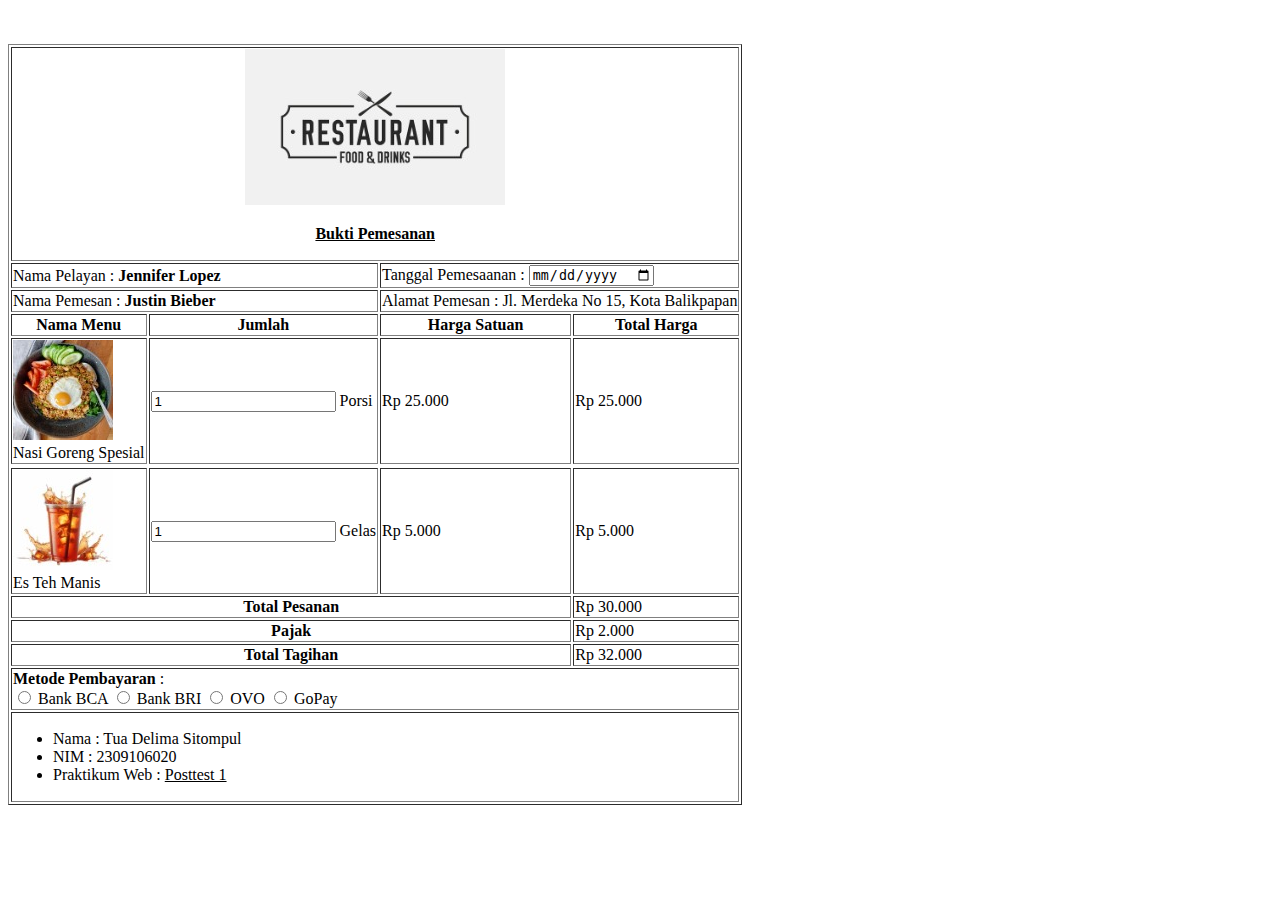
<file: posttest1/index.html>
<!DOCTYPE html>
<html lang="en">
<head>
    <meta charset="UTF-8">
    <meta name="viewport" content="width=device-width, initial-scale=1.0">
    <title>Document</title>
</head>
<body>
    

    <table border="1">
        <tr> 
            <td align="center" colspan="4" > <center> <img src="logo-resto.jpeg">
                <p><u> <b>Bukti  Pemesanan</b> </u></p> </center> 
            </td> 
        </tr>
        
        <tr>
            <td colspan="2" > Nama Pelayan : <b> Jennifer Lopez </b> </td><br>
            <form action=""></form>
            <td colspan="2" > Tanggal Pemesaanan :  
            <input type="date"> <tr> </td>    
            <td colspan="2" > Nama Pemesan : <b> Justin Bieber </b></td> <br>
            <td colspan="2" > Alamat Pemesan : Jl. Merdeka No 15, Kota Balikpapan </td>
        </tr>

        <tr>
            <th> Nama Menu </th> 
            <th> Jumlah </th>
            <th> Harga Satuan </th>
            <th> Total Harga </th>
        </tr>

        
       <td> <img src="nasi-goreng.jpeg" alt="Nasi Goreng Spesial"> <br> Nasi Goreng Spesial </td>
       <td> <input type="number" name="jumlah" value="1"> <h>Porsi</h>
       <td> Rp 25.000</td>
       <td> Rp 25.000</td> <tr></tr>

       <td> <img src="es-teh-manis.jpeg" alt="ES Teh Manis"> <br> Es Teh Manis </td>
        <td> <input type="number" name="jumlah" value="1"> <h> Gelas</h>
        <td> Rp 5.000</td>
        <td> Rp 5.000</td>

        <tr> 
            <th colspan="3"> Total Pesanan </th>
                <td> Rp 30.000 </td> <tr>
            <th colspan="3"> Pajak</th> 
                <td> Rp 2.000 </td> <tr>
            <th colspan="3"> Total Tagihan </th> 
                <td> Rp 32.000 </td>
       </tr>

       </tr>
            <form action="">
                <td colspan="4"><b>Metode Pembayaran</b> : <br> 
                    <input type="radio" name="metode Pembayaran"> Bank BCA 
                    <input type="radio" name="metode Pembayaran"> Bank BRI 
                    <input type="radio" name="metode Pembayaran"> OVO 
                    <input type="radio" name="metode Pembayaran"> GoPay 
                </td>    
            </form>
        </tr>

        <tr>
            <td colspan="4">
                <ul>
                    <li> Nama : Tua Delima Sitompul </li>
                    <li> NIM : 2309106020 </li>
                    <li> Praktikum Web : <span style="text-decoration: underline;">Posttest 1</span> </li>
                </ul>
        
            </td>
        </tr> 
           
    </table>
</body>
</html>
</file>
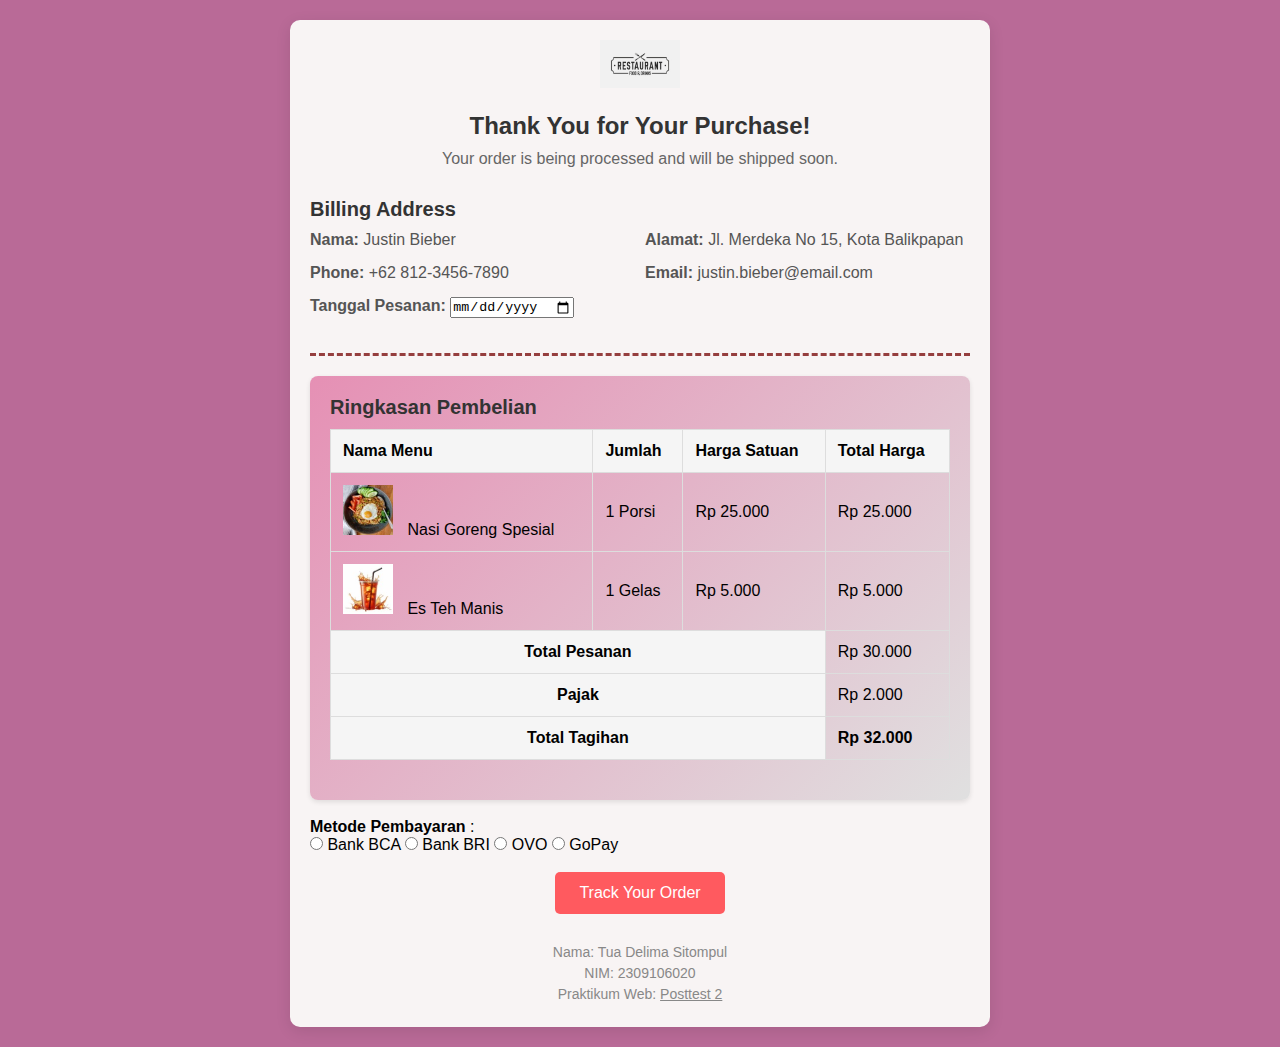
<file: posttest2/index.html>
<!DOCTYPE html>
<html lang="en">

<head>
    <meta charset="UTF-8">
    <meta name="viewport" content="width=device-width, initial-scale=1.0">
    <title>Order Confirmation</title>
    <link rel="stylesheet" href="p2kawan.css">
    <meta name="viewport" content="width=device-width, initial-scale=1.0">

</head>

<body>

    <div class="container">
        <!-- Header -->
        <div class="header">
            <img src="logo-resto.jpeg" alt="Logo Restoran" class="logo">
            <h1>Thank You for Your Purchase!</h1>
            <p>Your order is being processed and will be shipped soon.</p>
        </div>

        <!-- Billing Information -->
        <div class="billing-info">
            <h2>Billing Address</h2>
            <div class="info-grid">
                <p><b>Nama:</b> Justin Bieber</p>
                <p><b>Alamat:</b> Jl. Merdeka No 15, Kota Balikpapan</p>
                <p><b>Phone:</b> +62 812-3456-7890</p>
                <p><b>Email:</b> justin.bieber@email.com</p>
                <p><b>Tanggal Pesanan: <tr>
                    <input type="date">
                </tr></b></p>
            </div>
        </div>

        <!-- Border Divider -->
        <div class="border-divider"></div>

        <!-- Order Summary -->
        <div class="order-summary">
            <h2>Ringkasan Pembelian</h2>
            <table>
                <thead>
                    <tr>
                        <th>Nama Menu</th>
                        <th>Jumlah</th>
                        <th>Harga Satuan</th>
                        <th>Total Harga</th>
                    </tr>
                </thead>
                <tbody>
                    <tr>
                        <td><img src="nasi-goreng.jpeg" alt="Nasi Goreng Spesial" class="product-img"> Nasi Goreng
                            Spesial</td>
                        <td>1 Porsi</td>
                        <td>Rp 25.000</td>
                        <td>Rp 25.000</td>
                    </tr>
                    <tr>
                        <td><img src="es-teh-manis.jpeg" alt="Es Teh Manis" class="product-img"> Es Teh Manis</td>
                        <td>1 Gelas</td>
                        <td>Rp 5.000</td>
                        <td>Rp 5.000</td>
                    </tr>
                </tbody>
                <tfoot>
                    <tr>
                        <th colspan="3">Total Pesanan</th>
                        <td>Rp 30.000</td>
                    </tr>
                    <tr>
                        <th colspan="3">Pajak</th>
                        <td>Rp 2.000</td>
                    </tr>
                    <tr>
                        <th colspan="3"><b>Total Tagihan</b></th>
                        <td><b>Rp 32.000</b></td>
                    </tr>
                </tfoot>
            </table>
        </div>

        <tr>
            <!-- Payment Information -->
            <form action=""> <br>
                <td colspan="4"><b>Metode Pembayaran</b> : <br> 
                    <input type="radio" name="metode Pembayaran"> Bank BCA
                    <input type="radio" name="metode Pembayaran"> Bank BRI
                    <input type="radio" name="metode Pembayaran"> OVO
                    <input type="radio" name="metode Pembayaran"> GoPay
                </td>
            </form>
        </tr>


        <!-- Button -->
        <br>
        <div class="track-order">
            <button>Track Your Order</button>
        </div>



        <!-- Footer -->
        <div class="footer">
            <p>Nama: Tua Delima Sitompul</p>
            <p>NIM: 2309106020</p>
            <p>Praktikum Web: <span style="text-decoration: underline;">Posttest 2</span></p>
        </div>
    </div>

</body>

</html>
</file>
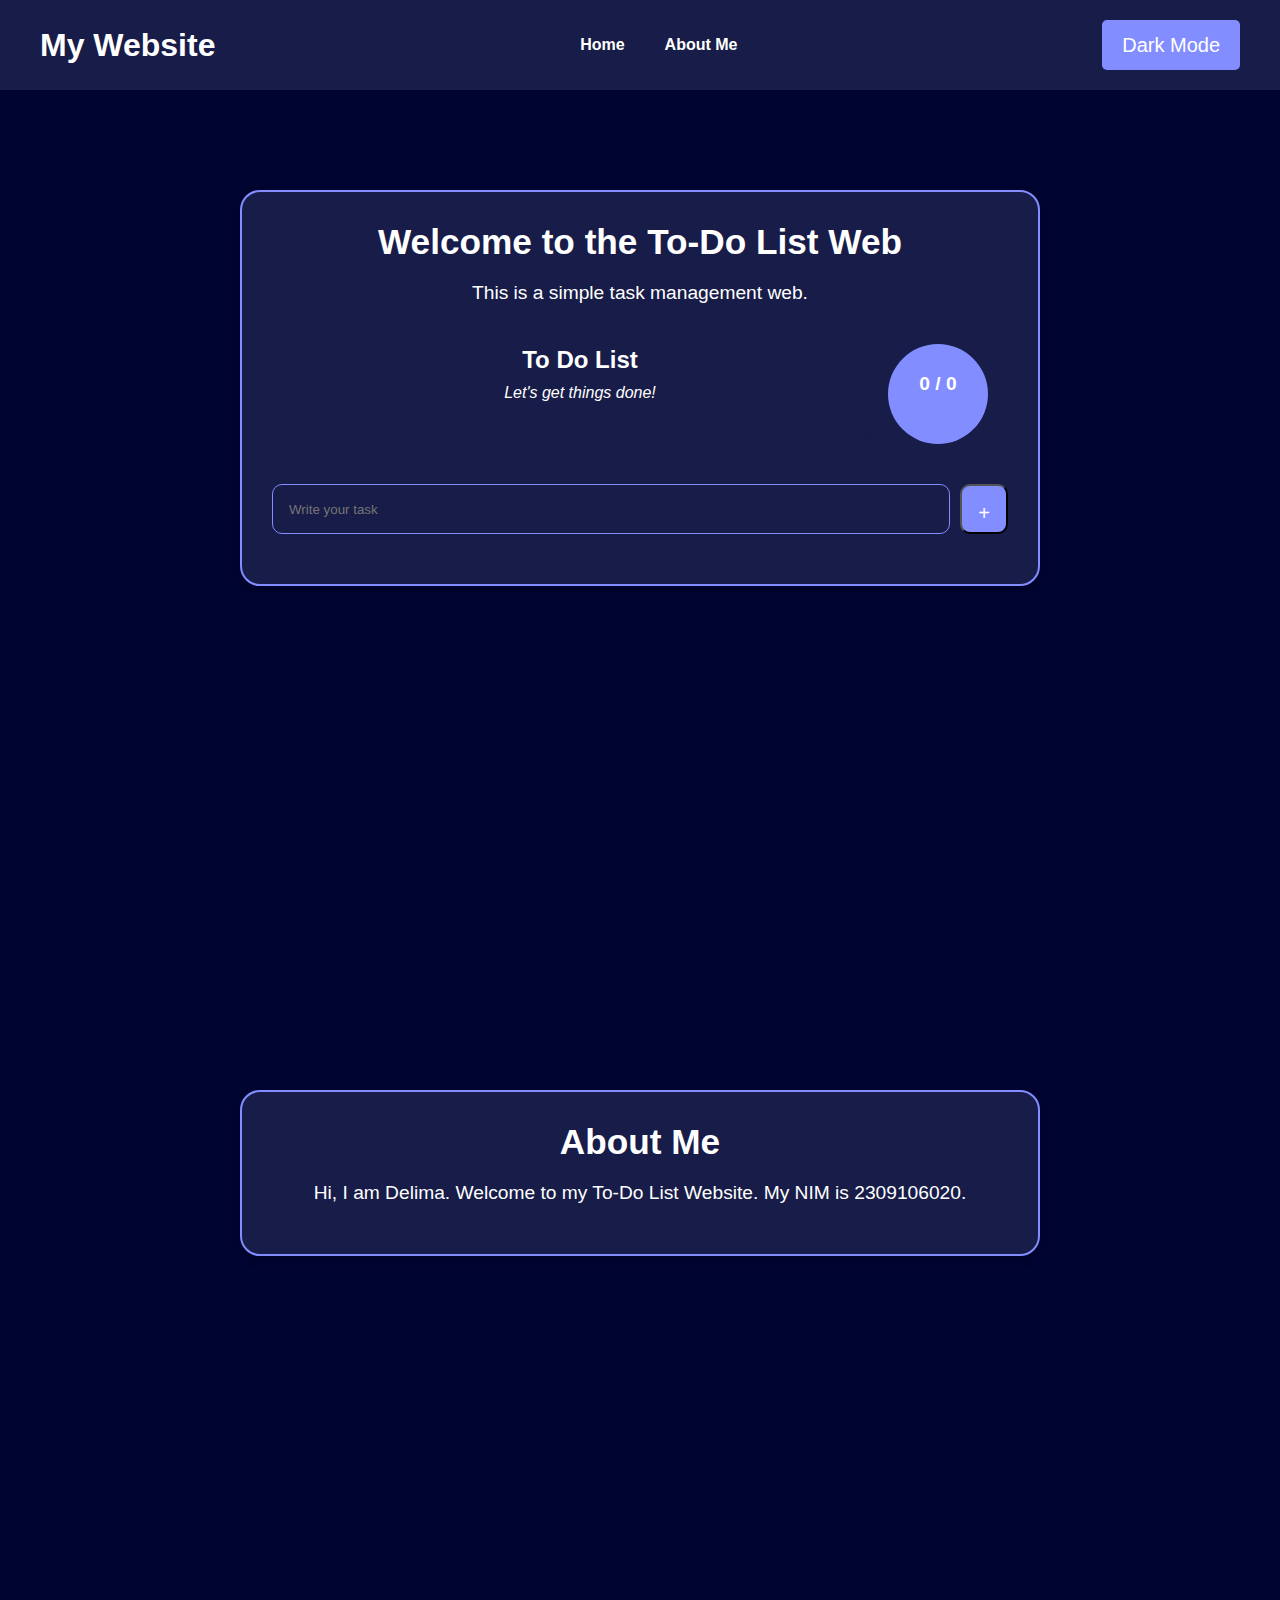
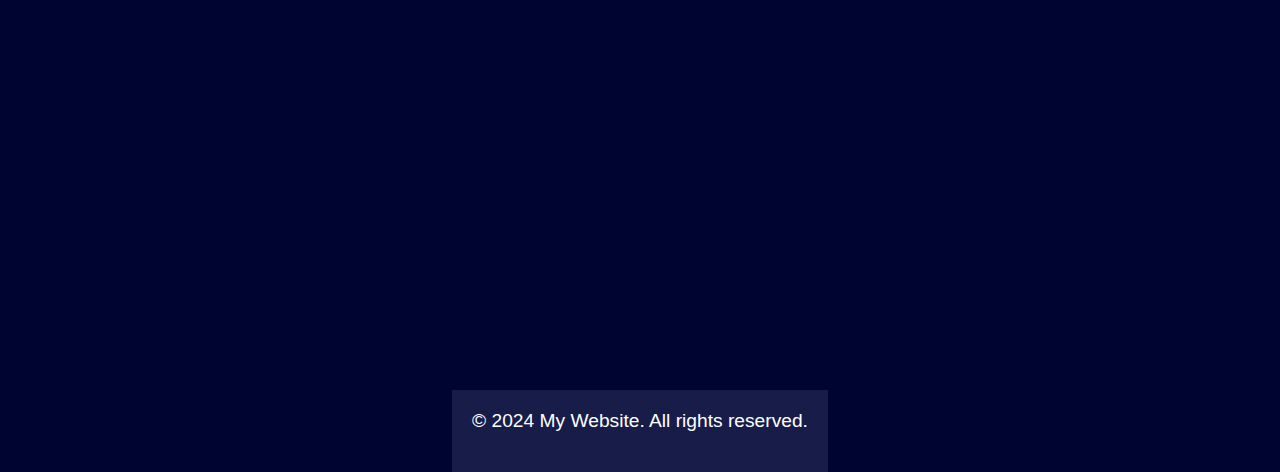
<file: posttest3/index.html>
<!DOCTYPE html>
<html lang="en">

<head>
    <meta charset="UTF-8">
    <meta name="viewport" content="width=device-width, initial-scale=1.0">
    <title>Landing Page with To-Do List</title>
    <link rel="stylesheet" href="todolist.css">
</head>

<body>

    <!-- Header & Navbar -->
    <header>
        <nav class="navbar">
            <h1>My Website</h1>
            <ul class="nav-links">
                <li><a href="#home">Home</a></li>
                <li><a href="#about">About Me</a></li>
            </ul>
            <button id="dark-mode-toggle">Dark Mode</button>
            <!-- Hamburger menu icon -->
        <button class="hamburger" id="hamburger">&#9776;</button>
        </nav>
    </header>

    <!-- Main Content -->
    <main>
        <!-- Home Section -->
        <section id="home" class="section">
            <div class="container">
                <h2>Welcome to the To-Do List Web</h2>
                <p>This is a simple task management web.</p>
                <div class="stats-container">
                    <div class="details">
                        <h1>To Do List</h1>
                        <p id="motivation-text">Let's get things done!</p>
                        <div id="progressBar">
                            <div id="progress"></div>
                        </div>
                    </div>
                    <div class="stats-numbers">
                        <p id="numbers">0 / 0</p>
                    </div>
                </div>

                <form id="task-form">
                    <input type="text" id="task-input" placeholder="Write your task" required>
                    <button type="submit">+</button>
                </form>

                <ul class="task-list" id="task-list"></ul>
            </div>

        </section>

        <!-- About Section -->
        <section id="about" class="section">
            <div class="container">
                <h2>About Me</h2>
                <p>Hi, I am Delima. Welcome to my To-Do List Website. My NIM is 2309106020.</p>
            </div>
        </section>
    </main>

    <!-- Pop-up Notification -->
    <div id="popup-notification" class="popup hidden">
        <p>Masukkan nama Anda:</p>
        <input type="text" id="name-input" placeholder="Nama Anda">
        <button id="submit-name">Submit</button>
    </div>


    <!-- Footer -->
    <footer>
        <p>&copy; 2024 My Website. All rights reserved.</p>
    </footer>

    <script src="asiap.js"></script>
</body>

</html>
</file>
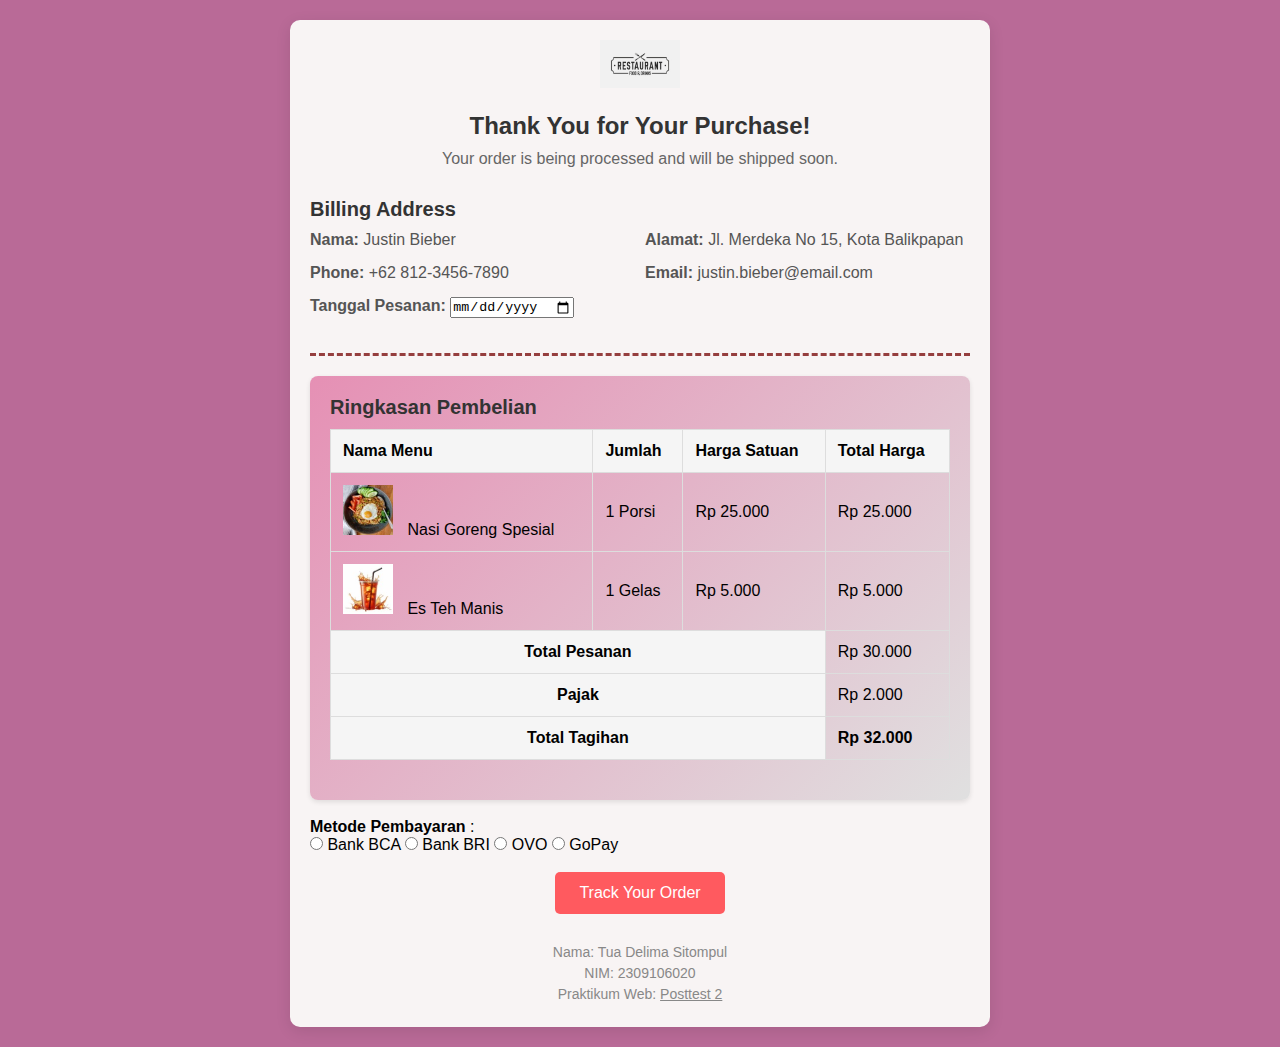
<file: posttest2/p2.html>
<!DOCTYPE html>
<html lang="en">

<head>
    <meta charset="UTF-8">
    <meta name="viewport" content="width=device-width, initial-scale=1.0">
    <title>Order Confirmation</title>
    <link rel="stylesheet" href="p2kawan.css">
    <meta name="viewport" content="width=device-width, initial-scale=1.0">

</head>

<body>

    <div class="container">
        <!-- Header -->
        <div class="header">
            <img src="logo-resto.jpeg" alt="Logo Restoran" class="logo">
            <h1>Thank You for Your Purchase!</h1>
            <p>Your order is being processed and will be shipped soon.</p>
        </div>

        <!-- Billing Information -->
        <div class="billing-info">
            <h2>Billing Address</h2>
            <div class="info-grid">
                <p><b>Nama:</b> Justin Bieber</p>
                <p><b>Alamat:</b> Jl. Merdeka No 15, Kota Balikpapan</p>
                <p><b>Phone:</b> +62 812-3456-7890</p>
                <p><b>Email:</b> justin.bieber@email.com</p>
                <p><b>Tanggal Pesanan: <tr>
                    <input type="date">
                </tr></b></p>
            </div>
        </div>

        <!-- Border Divider -->
        <div class="border-divider"></div>

        <!-- Order Summary -->
        <div class="order-summary">
            <h2>Ringkasan Pembelian</h2>
            <table>
                <thead>
                    <tr>
                        <th>Nama Menu</th>
                        <th>Jumlah</th>
                        <th>Harga Satuan</th>
                        <th>Total Harga</th>
                    </tr>
                </thead>
                <tbody>
                    <tr>
                        <td><img src="nasi-goreng.jpeg" alt="Nasi Goreng Spesial" class="product-img"> Nasi Goreng
                            Spesial</td>
                        <td>1 Porsi</td>
                        <td>Rp 25.000</td>
                        <td>Rp 25.000</td>
                    </tr>
                    <tr>
                        <td><img src="es-teh-manis.jpeg" alt="Es Teh Manis" class="product-img"> Es Teh Manis</td>
                        <td>1 Gelas</td>
                        <td>Rp 5.000</td>
                        <td>Rp 5.000</td>
                    </tr>
                </tbody>
                <tfoot>
                    <tr>
                        <th colspan="3">Total Pesanan</th>
                        <td>Rp 30.000</td>
                    </tr>
                    <tr>
                        <th colspan="3">Pajak</th>
                        <td>Rp 2.000</td>
                    </tr>
                    <tr>
                        <th colspan="3"><b>Total Tagihan</b></th>
                        <td><b>Rp 32.000</b></td>
                    </tr>
                </tfoot>
            </table>
        </div>

        <tr>
            <!-- Payment Information -->
            <form action=""> <br>
                <td colspan="4"><b>Metode Pembayaran</b> : <br> 
                    <input type="radio" name="metode Pembayaran"> Bank BCA
                    <input type="radio" name="metode Pembayaran"> Bank BRI
                    <input type="radio" name="metode Pembayaran"> OVO
                    <input type="radio" name="metode Pembayaran"> GoPay
                </td>
            </form>
        </tr>


        <!-- Button -->
        <br>
        <div class="track-order">
            <button>Track Your Order</button>
        </div>



        <!-- Footer -->
        <div class="footer">
            <p>Nama: Tua Delima Sitompul</p>
            <p>NIM: 2309106020</p>
            <p>Praktikum Web: <span style="text-decoration: underline;">Posttest 2</span></p>
        </div>
    </div>

</body>

</html>
</file>
<file: posttest2/p2kawan.css>
/* General Styles */
* {
    margin: 0;
    padding: 0;
    box-sizing: border-box;
}

body {
    font-family: 'Arial', sans-serif;
    background-color: hsl(326, 36%, 57%);
    display: flex;
    justify-content: center;
    align-items: center;
    min-height: 100vh;
    padding: 20px;
}

.container {
    background-color: rgb(248, 244, 244);
    
    border-radius: 10px;
    box-shadow: 0 4px 15px rgba(0, 0, 0, 0.1);
    max-width: 700px;
    width: 100%;
    padding: 20px;
}

.header {
    text-align: center;
    margin-bottom: 30px;
}

.logo {
    width: 80px;
    margin-bottom: 20px;
}

.header h1 {
    font-size: 24px;
    margin-bottom: 10px;
    color: #333;
}

.header p {
    font-size: 16px;
    color: #666;
}

.billing-info {
    margin-bottom: 30px;
}

h2 {
    font-size: 20px;
    margin-bottom: 10px;
    color: #333;
}

.info-grid {
    display: grid;
    grid-template-columns: repeat(2, 1fr);
    gap: 10px;
    font-size: 16px;
    color: #555;
}

p {
    margin-bottom: 5px;
}

.order-summary table {
    width: 100%;
    border-collapse: collapse;
    margin-bottom: 20px;
}

.order-summary th, 
.order-summary td {
    border: 1px solid #ddd;
    padding: 12px;
    text-align: left;
}

.order-summary th {
    background-color: #f5f5f5;
}

.order-summary tfoot th {
    text-align: center;
    font-weight: bold;
}

.order-summary {
    background: linear-gradient(135deg, #cf186874, #e0e0e0); /* Gradient dari putih ke abu-abu */
    padding: 20px;
    border-radius: 8px;
    box-shadow: 0 2px 5px rgba(0, 0, 0, 0.1);
}


.product-img {
    width: 50px;
    margin-right: 10px;
}

.payment-info {
    margin-bottom: 30px;
}

.payment-info p {
    font-size: 16px;
    color: #555;
}

.track-order {
    text-align: center;
    margin-bottom: 30px;
}

.track-order button {
    background-color: #ff5a5f;
    color: white;
    padding: 12px 24px;
    border: none;
    border-radius: 5px;
    font-size: 16px;
    cursor: pointer;
}

.track-order button:hover {
    background-color: #ff787f;
}

.footer {
    text-align: center;
    font-size: 14px;
    color: #888;
}

.footer p {
    margin-bottom: 5px;
}

.border-divider {
    border-top: 3px dashed #953e3e;
    margin: 20px 0;
}
</file>
<file: posttest3/todolist.css>
/* Global Reset & Variables */
* {
  margin: 0;
  padding: 0;
  box-sizing: border-box;
}

:root {
  /* Dark Mode Colors */
  --background-dark: #000430; /* Latar belakang biru gelap */
  --text-dark: #ffffff; /* Teks putih */
  --secondaryBackground-dark: #171c48;
  --purple-dark: #828dff;
  --teal-dark: #24feee;

  /* Light Mode Colors */
  --background-light: #ffffff; /* Latar belakang putih */
  --text-light: #000430; /* Teks biru */
  --secondaryBackground-light: #e0e0e0;
  --purple-light: #5a67d8;
  --teal-light: #319795;
}

/* Pop-up Notification Styles */
.popup {
  position: fixed;
  top: 10px; /* Posisi di atas layar */
  left: 50%;
  transform: translateX(-50%);
  background-color: var(--secondaryBackground-dark);
  color: var(--text-dark);
  padding: 20px;
  border-radius: 10px;
  box-shadow: 0px 4px 10px rgba(0, 0, 0, 0.2);
  z-index: 1000;
  display: flex;
  flex-direction: column;
  align-items: center;
}

.popup input {
  margin-top: 10px;
  padding: 10px;
  border: 1px solid var(--purple-dark);
  border-radius: 5px;
  outline: none;
}

.popup button {
  margin-top: 10px;
  padding: 10px;
  background-color: var(--purple-dark);
  border: none;
  border-radius: 5px;
  color: var(--text-dark);
  cursor: pointer;
}

.popup button:hover {
  background-color: var(--teal-dark);
}

/* Hidden class to toggle visibility */
.hidden {
  display: none;
}




/* Container utama untuk To-Do List */
.container {
  display: flex;
  flex-direction: column;
  align-items: center;
  justify-content: center;
  margin-top: 40px;
  max-width: 500px;
  padding: 30px;
  background-color: var(--secondaryBackground-dark);
  border-radius: 20px;
  border: 2px solid var(--purple-dark);
  box-shadow: 0px 4px 10px rgba(0, 0, 0, 0.2);
}

/* Stats-container diatur horizontal (angka di samping) */
.stats-container {
  display: flex;
  align-items: center;
  justify-content: space-between;
  width: 100%;
  gap: 20px;
  padding: 20px;
}

/* Bagian detail text */
.details {
  flex: 1;
  display: flex;
  flex-direction: column;
}

.details h1 {
  font-size: 24px;
  margin-bottom: 10px;
}

.details p {
  font-size: 16px;
  font-style: italic;
}

/* Progress bar di bawah teks */
#progressBar {
  width: 100%;
  height: 10px;
  background-color: var(--secondaryBackground-dark);
  border-radius: 5px;
  margin-top: 10px;
}

/* body.dark-mode #progressBar {
  background-color: var(--secondaryBackground-light) !important;;
} */

#progress {
  width: 50%; /* Progres bisa disesuaikan */
  height: 10px;
  background-color: var(--teal-dark);
  border-radius: 10px;
  transition: all 0.3s ease;
}

/* Bagian untuk angka (progress) */
.stats-numbers {
  width: 100px;
  height: 100px;
  background-color: var(--purple-dark);
  display: flex;
  align-items: center;
  justify-content: center;
  border-radius: 50%;
  font-size: 30px;
  font-weight: bold;
  color: var(--text-dark);
}

/* Form input */
form {
  margin-top: 20px;
  width: 100%;
  display: flex;
  gap: 10px;
}

input {
  flex: 1;
  padding: 16px;
  background: var(--secondaryBackground-dark);
  border: 1px solid var(--purple-dark);
  border-radius: 10px;
  outline: none;
  color: var(--text-dark);
}

button {
  padding: 16px;
  height: 50px;
  background-color: var(--purple-dark);
  color: var(--text-dark);
  font-size: 20px;
  border-radius: 10px;
  cursor: pointer;
  transition: background-color 0.3s ease;
}

button:hover {
  background-color: var(--teal-dark);
}

/* Task list */
.task-list {
  list-style: none;
  width: 100%;
  margin-top: 20px;
}

.task-list li {
  padding: 10px;
  background-color: var(--secondaryBackground-dark);
  border: 1px solid var(--purple-dark);
  margin-bottom: 10px;
  border-radius: 10px;
  display: flex;
  justify-content: space-between;
  align-items: center;
  color: var(--text-dark);
  cursor: pointer;
}

.task-list li.completed {
  text-decoration: line-through;
  opacity: 0.6;
}

/* Light mode */
body.light-mode .container {
  background-color: var(--secondaryBackground-light);
  border: 2px solid var(--purple-light);
}

body.light-mode input, 
body.light-mode button, 
body.light-mode .task-list li {
  background-color: var(--secondaryBackground-light);
  color: var(--text-light);
  border-color: var(--purple-light);
}

body.light-mode #numbers {
  background-color: var(--purple-light);
  color: var(--text-light);
}

body.light-mode #progress {
  background-color: var(--teal-light);
}

body.light-mode button:hover {
  background-color: var(--teal-light);
}

/* Default to dark mode styles */
body {
  font-family: Arial, sans-serif;
  background-color: var(--background-dark); /* Latar belakang default biru gelap */
  color: var(--text-dark); /* Teks putih */
  display: flex;
  flex-direction: column;
  align-items: center;
  justify-content: center;
  min-height: 100vh;
  transition: background-color 0.3s ease, color 0.3s ease;
}

/* Header & Navbar */
header {
  width: 100%;
  background-color: var(--secondaryBackground-dark);
  padding: 20px;
}

.navbar {
  display: flex;
  justify-content: space-between;
  align-items: center;
  max-width: 1200px;
  margin: 0 auto;
}

.nav-links {
  list-style-type: none;
  display: flex;
  gap: 20px;
}

.nav-links a {
  text-decoration: none;
  color: var(--text-dark); /* Teks putih */
  font-weight: bold;
  padding: 10px;
  transition: var(--background-dark) 0.3s ease;
}

.nav-links a:hover {
  background-color: var(--teal-dark);
  border-radius: 5px;
}

#dark-mode-toggle {
  padding: 10px 20px;
  cursor: pointer;
  background-color: var(--purple-dark);
  border: none;
  color: var(--text-dark);
  border-radius: 5px;
  transition: background-color 0.3s ease;
}

/* Hamburger menu untuk mobile */
.hamburger {
  display: none;
  background: none;
  font-size: 30px;
  border: none;
  color: var(--text-dark);
  cursor: pointer;
  font-family: Arial, sans-serif;
}

@media (max-width: 768px) {
  .hamburger {
    display: block;
  }
  .nav-links {
    display: none;
  }
  .nav-links.active {
    display: flex;
  }
}

/* Main Content */
main {
  flex-grow: 1;
  width: 100%;
  padding: 50px 20px;
}

.section {
  padding: 50px 20px;
  text-align: center;
  min-height: 100vh;
}

.container {
  max-width: 800px;
  margin: 0 auto;
}

h2 {
  margin-bottom: 20px;
  font-size: 2.2rem;
}

p {
  font-size: 1.2rem;
  margin-bottom: 20px;
}

/* Footer */
footer {
  background-color: var(--secondaryBackground-dark);
  color: var(--text-dark);
  text-align: center;
  padding: 20px;
}

/* Light Mode Styling */
body.light-mode {
  background-color: var(--background-light); /* Latar belakang putih */
  color: var(--text-light); /* Teks biru */
}

body.light-mode header,
body.light-mode footer,
body.light-mode .nav-links a {
  background-color: var(--secondaryBackground-light);
  color: var(--text-light); /* Teks biru */
}

body.light-mode #dark-mode-toggle {
  background-color: var(--purple-light); /* Ubah warna tombol sesuai mode */
  color: var(--text-light); /* Teks biru */
}

body.light-mode .nav-links a:hover {
  background-color: var(--teal-light);
}
</file>
